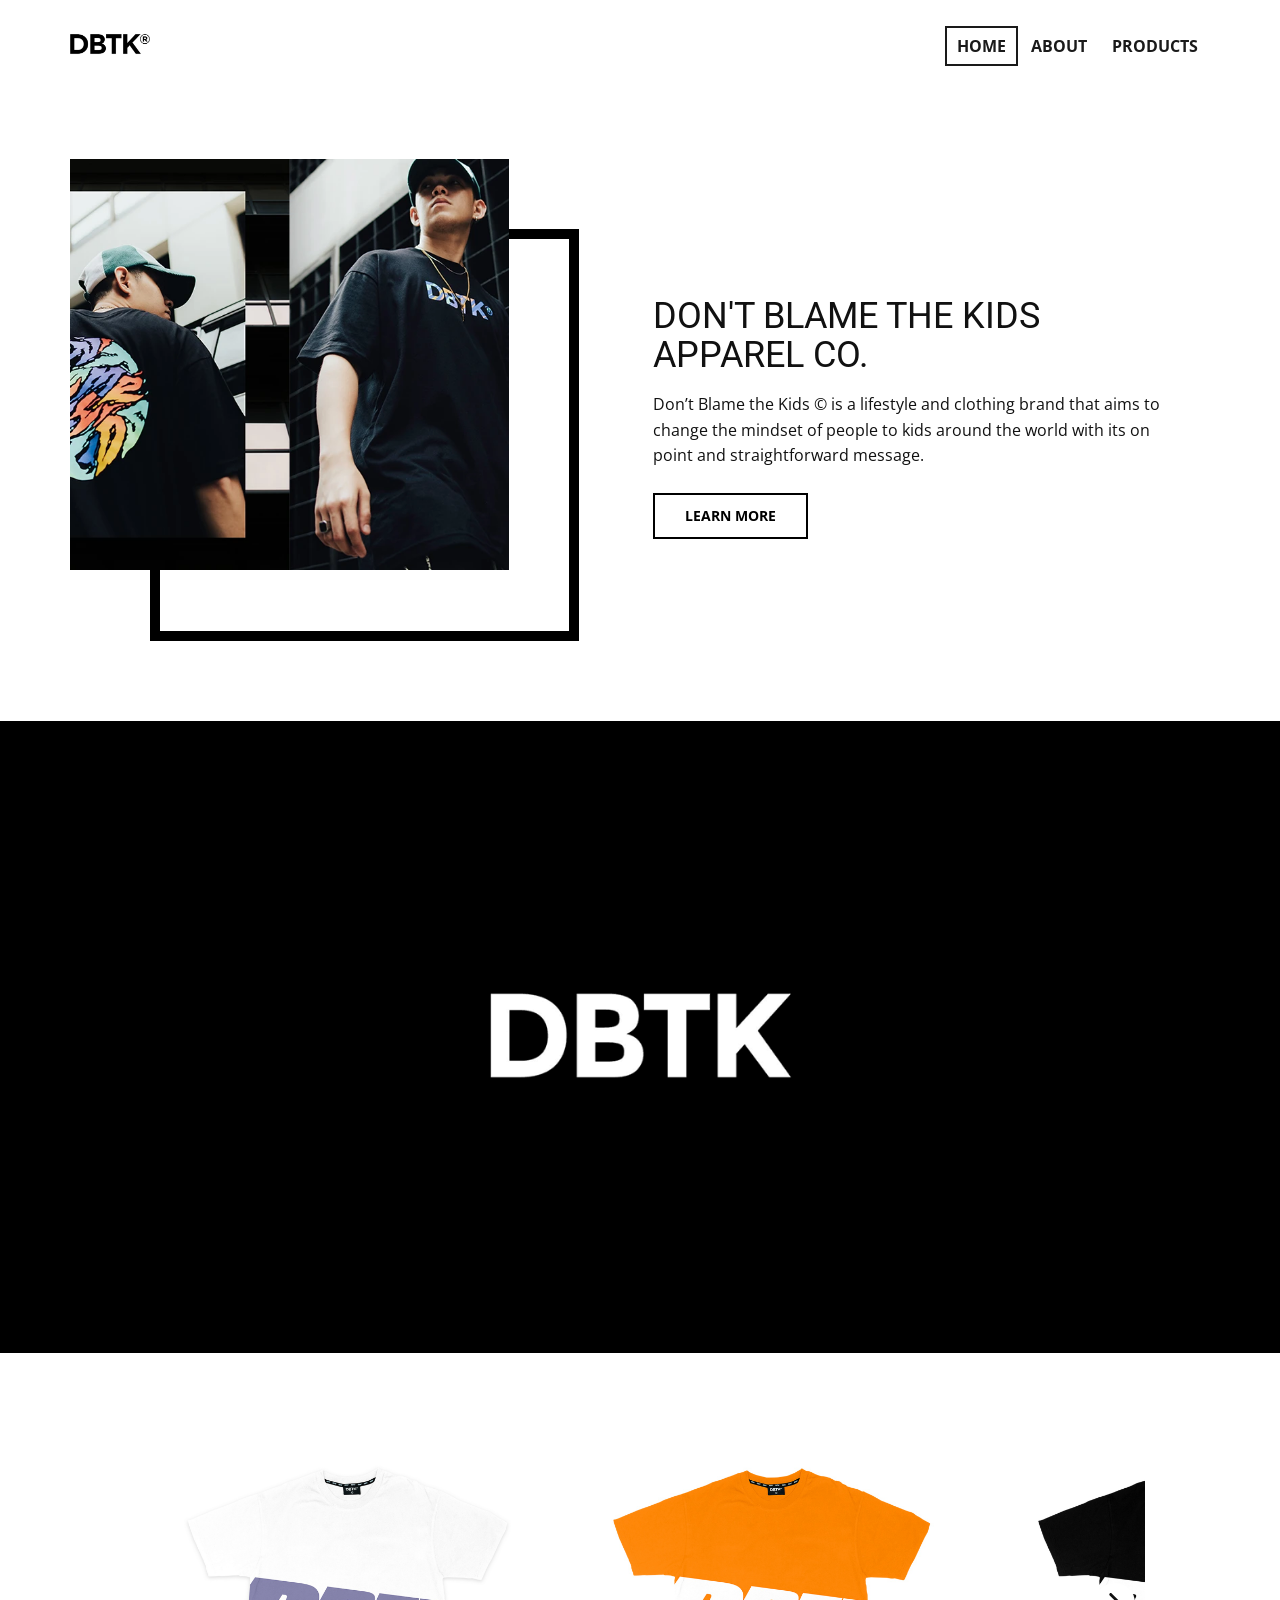
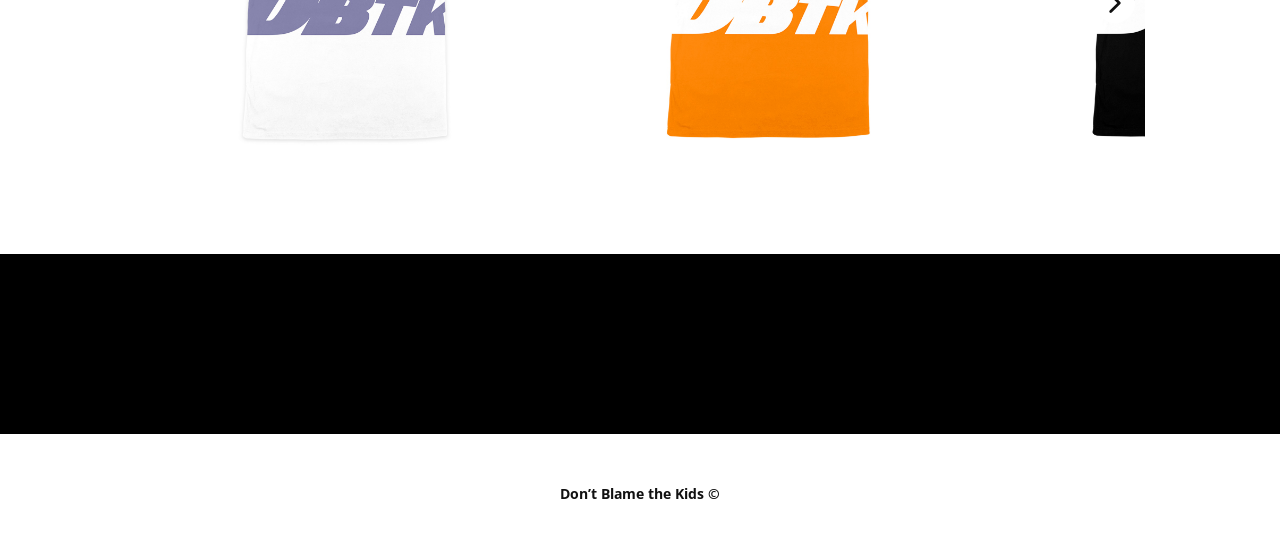
<file: index.html>
<!DOCTYPE html>
<html style="font-size: 16px;">
  <head>
    <meta name="viewport" content="width=device-width, initial-scale=1.0">
    <meta charset="utf-8">
    <meta name="keywords" content="DON'T BLAME THE KIDS APPAREL CO.">
    <meta name="description" content="">
    <meta name="page_type" content="np-template-header-footer-from-plugin">
    <title>Home</title>
    <link rel="stylesheet" href="main.css" media="screen">
<link rel="stylesheet" href="Home.css" media="screen">
    <script class="u-script" type="text/javascript" src="jquery.js" defer=""></script>
    <script class="u-script" type="text/javascript" src="main.js" defer=""></script>
    <meta name="generator" content="Nicepage 3.11.0, nicepage.com">
    <link id="u-theme-google-font" rel="stylesheet" href="https://fonts.googleapis.com/css?family=Roboto:100,100i,300,300i,400,400i,500,500i,700,700i,900,900i|Open+Sans:300,300i,400,400i,600,600i,700,700i,800,800i">
    
    
    
    
    
    <script type="application/ld+json">{
		"@context": "http://schema.org",
		"@type": "Organization",
		"name": "",
		"url": "index.html",
		"logo": "images/dbtk-logo-black.JPEG"
}</script>
    <meta property="og:title" content="Home">
    <meta property="og:type" content="website">
    <meta name="theme-color" content="#478ac9">
    <link rel="canonical" href="index.html">
    <meta property="og:url" content="index.html">
  </head>
  <body data-home-page="Home.html" data-home-page-title="Home" class="u-body"><header class="u-clearfix u-header u-header" id="sec-d833"><div class="u-clearfix u-sheet u-valign-middle u-sheet-1">
        <a href="https://nicepage.com" class="u-image u-logo u-image-1" data-image-width="1200" data-image-height="628">
          <img src="images/dbtk-logo-black.JPEG" class="u-logo-image u-logo-image-1" data-image-width="80.25">
        </a>
        <nav class="u-align-right u-menu u-menu-dropdown u-offcanvas u-menu-1">
          <div class="menu-collapse" style="font-size: 1rem; letter-spacing: 0px; font-weight: 700; text-transform: uppercase;">
            <a class="u-button-style u-custom-active-border-color u-custom-border u-custom-border-color u-custom-borders u-custom-hover-border-color u-custom-left-right-menu-spacing u-custom-padding-bottom u-custom-text-active-color u-custom-text-color u-custom-text-hover-color u-custom-top-bottom-menu-spacing u-nav-link u-text-active-palette-1-base u-text-hover-palette-2-base" href="#">
              <svg><use xmlns:xlink="http://www.w3.org/1999/xlink" xlink:href="#menu-hamburger"></use></svg>
              <svg version="1.1" xmlns="http://www.w3.org/2000/svg" xmlns:xlink="http://www.w3.org/1999/xlink"><defs><symbol id="menu-hamburger" viewBox="0 0 16 16" style="width: 16px; height: 16px;"><rect y="1" width="16" height="2"></rect><rect y="7" width="16" height="2"></rect><rect y="13" width="16" height="2"></rect>
</symbol>
</defs></svg>
            </a>
          </div>
          <div class="u-custom-menu u-nav-container">
            <ul class="u-nav u-spacing-1 u-unstyled u-nav-1"><li class="u-nav-item"><a class="u-border-2 u-border-active-grey-90 u-border-hover-grey-50 u-button-style u-nav-link u-text-active-grey-90 u-text-grey-90 u-text-hover-grey-90" href="Home.html" style="padding: 10px;">Home</a>
</li><li class="u-nav-item"><a class="u-border-2 u-border-active-grey-90 u-border-hover-grey-50 u-button-style u-nav-link u-text-active-grey-90 u-text-grey-90 u-text-hover-grey-90" href="About.html" style="padding: 10px;">About</a>
</li><li class="u-nav-item"><a class="u-border-2 u-border-active-grey-90 u-border-hover-grey-50 u-button-style u-nav-link u-text-active-grey-90 u-text-grey-90 u-text-hover-grey-90" href="Products.html" style="padding: 10px;">Products</a>
</li></ul>
          </div>
          <div class="u-custom-menu u-nav-container-collapse">
            <div class="u-black u-container-style u-inner-container-layout u-opacity u-opacity-95 u-sidenav">
              <div class="u-sidenav-overflow">
                <div class="u-menu-close"></div>
                <ul class="u-align-center u-nav u-popupmenu-items u-unstyled u-nav-2"><li class="u-nav-item"><a class="u-button-style u-nav-link" href="Home.html" style="padding: 10px 20px;">Home</a>
</li><li class="u-nav-item"><a class="u-button-style u-nav-link" href="About.html" style="padding: 10px 20px;">About</a>
</li><li class="u-nav-item"><a class="u-button-style u-nav-link" href="Products.html" style="padding: 10px 20px;">Products</a>
</li></ul>
              </div>
            </div>
            <div class="u-black u-menu-overlay u-opacity u-opacity-70"></div>
          </div>
        </nav>
      </div></header>
    <section class="u-clearfix u-section-1" id="sec-c55a">
      <div class="u-clearfix u-sheet u-valign-middle u-sheet-1">
        <div class="u-clearfix u-expanded-width u-gutter-44 u-layout-wrap u-layout-wrap-1">
          <div class="u-layout">
            <div class="u-layout-row">
              <div class="u-container-style u-layout-cell u-left-cell u-size-28 u-layout-cell-1">
                <div class="u-container-layout">
                  <div class="u-align-left u-border-10 u-border-black u-shape u-shape-1"></div>
                  <img class="u-align-left u-image u-image-1" data-image-width="1080" data-image-height="608" src="images/2312312_a514fb5f-f42a-41c3-a6c1-06288eecfa1a.jpeg">
                </div>
              </div>
              <div class="u-align-left u-container-style u-layout-cell u-right-cell u-size-32 u-layout-cell-2">
                <div class="u-container-layout u-container-layout-2">
                  <h2 class="u-text u-text-1">DON'T BLAME THE KIDS APPAREL CO.</h2>
                  <p class="u-text u-text-2">Don’t Blame the Kids © is a lifestyle and clothing brand that aims to change the mindset of people to kids around the world with its on point and straightforward message.</p>
                  <a href="About.html" data-page-id="26798765" class="u-border-2 u-border-black u-btn u-button-style u-hover-black u-none u-text-black u-text-hover-white u-btn-1" target="_blank">learn more</a>
                </div>
              </div>
            </div>
          </div>
        </div>
      </div>
    </section>
    <section class="u-black u-clearfix u-section-2" id="sec-2c8c">
      <div class="u-clearfix u-sheet u-valign-middle u-sheet-1">
        <img class="u-image u-image-1" src="images/mT72df7JZP5M9Wo3.JPEG" data-image-width="512" data-image-height="512">
      </div>
    </section>
    <section class="u-clearfix u-section-3" id="sec-445e">
      <div class="u-clearfix u-sheet u-valign-middle u-sheet-1">
        <div class="u-align-center u-gallery u-layout-horizontal u-lightbox u-no-transition u-show-text-on-hover u-gallery-1" id="carousel-73df">
          <div class="u-gallery-inner u-gallery-inner-1" role="listbox"><div class="u-effect-fade u-gallery-item"><div class="u-back-slide" data-image-width="2048" data-image-height="2048"><img class="u-back-image u-image-contain" src="images/2_229846c9-a67b-4e9b-8799-d20b3837915c.jpeg">
</div><div class="u-align-center u-over-slide u-shading u-over-slide-1"><h3 class="u-gallery-heading" style="width: 385px; margin-right: auto; margin-left: auto;"></h3><p class="u-gallery-text" style="width: 385px; margin-right: auto; margin-left: auto;"></p>
</div>
</div><div class="u-effect-fade u-gallery-item u-gallery-item-2" data-image-width="1600" data-image-height="1600"><div class="u-back-slide"><img class="u-back-image u-image-contain" src="images/4front.jpeg">
</div><div class="u-align-center u-over-slide u-shading u-over-slide-2"><h3 class="u-gallery-heading" style="width: 385px; margin-right: auto; margin-left: auto;"></h3><p class="u-gallery-text" style="width: 385px; margin-right: auto; margin-left: auto;"></p>
</div>
</div><div class="u-effect-fade u-gallery-item u-gallery-item-3" data-image-width="1600" data-image-height="1600"><div class="u-back-slide"><img class="u-back-image u-image-contain" src="images/3front.jpeg">
</div><div class="u-align-center u-over-slide u-shading u-over-slide-3"><h3 class="u-gallery-heading" style="width: 385px; margin-right: auto; margin-left: auto;"></h3><p class="u-gallery-text" style="width: 385px; margin-right: auto; margin-left: auto;"></p>
</div>
</div><div class="u-effect-fade u-gallery-item u-gallery-item-4"><div class="u-back-slide" data-image-width="960" data-image-height="642"><img class="u-back-image" src="images/42492238_1928060983914770_1390139424607567872_n.jpeg">
</div><div class="u-align-center u-over-slide u-shading u-over-slide-4"><h3 class="u-gallery-heading" style="width: 596px; margin-right: auto; margin-left: auto;"></h3><p class="u-gallery-text" style="width: 596px; margin-right: auto; margin-left: auto;"></p>
</div>
</div></div>
          <a class="u-absolute-vcenter u-gallery-nav u-gallery-nav-prev u-hover-black u-icon-circle u-opacity u-opacity-70 u-spacing-10 u-text-hover-white u-white u-gallery-nav-1" href="#" role="button">
            <span aria-hidden="true">
              <svg viewBox="0 0 451.847 451.847"><path d="M97.141,225.92c0-8.095,3.091-16.192,9.259-22.366L300.689,9.27c12.359-12.359,32.397-12.359,44.751,0
c12.354,12.354,12.354,32.388,0,44.748L173.525,225.92l171.903,171.909c12.354,12.354,12.354,32.391,0,44.744
c-12.354,12.365-32.386,12.365-44.745,0l-194.29-194.281C100.226,242.115,97.141,234.018,97.141,225.92z"></path></svg>
            </span>
            <span class="sr-only">
              <svg viewBox="0 0 451.847 451.847"><path d="M97.141,225.92c0-8.095,3.091-16.192,9.259-22.366L300.689,9.27c12.359-12.359,32.397-12.359,44.751,0
c12.354,12.354,12.354,32.388,0,44.748L173.525,225.92l171.903,171.909c12.354,12.354,12.354,32.391,0,44.744
c-12.354,12.365-32.386,12.365-44.745,0l-194.29-194.281C100.226,242.115,97.141,234.018,97.141,225.92z"></path></svg>
            </span>
          </a>
          <a class="u-absolute-vcenter u-gallery-nav u-gallery-nav-next u-hover-black u-icon-circle u-opacity u-opacity-70 u-spacing-10 u-text-hover-white u-white u-gallery-nav-2" href="#" role="button">
            <span aria-hidden="true">
              <svg viewBox="0 0 451.846 451.847"><path d="M345.441,248.292L151.154,442.573c-12.359,12.365-32.397,12.365-44.75,0c-12.354-12.354-12.354-32.391,0-44.744
L278.318,225.92L106.409,54.017c-12.354-12.359-12.354-32.394,0-44.748c12.354-12.359,32.391-12.359,44.75,0l194.287,194.284
c6.177,6.18,9.262,14.271,9.262,22.366C354.708,234.018,351.617,242.115,345.441,248.292z"></path></svg>
            </span>
            <span class="sr-only">
              <svg viewBox="0 0 451.846 451.847"><path d="M345.441,248.292L151.154,442.573c-12.359,12.365-32.397,12.365-44.75,0c-12.354-12.354-12.354-32.391,0-44.744
L278.318,225.92L106.409,54.017c-12.354-12.359-12.354-32.394,0-44.748c12.354-12.359,32.391-12.359,44.75,0l194.287,194.284
c6.177,6.18,9.262,14.271,9.262,22.366C354.708,234.018,351.617,242.115,345.441,248.292z"></path></svg>
            </span>
          </a>
        </div>
      </div>
    </section>
    <section class="u-black u-clearfix u-section-4" id="sec-ac0e">
      <div class="u-clearfix u-sheet u-valign-middle u-sheet-1">
        <div class="u-align-left u-social-icons u-spacing-20 u-social-icons-1" data-animation-name="bounceIn" data-animation-duration="1000" data-animation-delay="0" data-animation-direction="Down">
          <a class="u-social-url" target="_blank" href="https://www.facebook.com/dbtkco" title="Facebook"><span class="u-icon u-icon-circle u-social-facebook u-social-icon u-icon-1">
          <svg class="u-svg-link" preserveAspectRatio="xMidYMin slice" viewBox="0 0 112 112" style=""><use xmlns:xlink="http://www.w3.org/1999/xlink" xlink:href="#svg-b746"></use></svg>
          <svg x="0px" y="0px" viewBox="0 0 112 112" id="svg-b746" class="u-svg-content"><path d="M56.1,0C25.1,0,0,25.1,0,56.1c0,31,25.1,56.1,56.1,56.1c31,0,56.1-25.1,56.1-56.1C112.2,25.1,87.1,0,56.1,0z M71.6,34.3h-8.2c-1.3,0-3.2,0.7-3.2,3.5v7.6h11.3l-1.3,12.9h-10V95H45V58.3h-7.2V45.4H45v-8.3c0-6,2.8-15.3,15.3-15.3l11.2,0V34.3z "></path></svg>
        </span>
          </a>
          <a class="u-social-url" target="_blank" href="https://www.twitter.com/dbtkco" title="Twitter"><span class="u-icon u-icon-circle u-social-icon u-social-twitter u-icon-2">
          <svg class="u-svg-link" preserveAspectRatio="xMidYMin slice" viewBox="0 0 112 112" style=""><use xmlns:xlink="http://www.w3.org/1999/xlink" xlink:href="#svg-ee89"></use></svg>
          <svg x="0px" y="0px" viewBox="0 0 112 112" id="svg-ee89" class="u-svg-content"><path d="M56.1,0C25.1,0,0,25.1,0,56.1s25.1,56.1,56.1,56.1s56.1-25.1,56.1-56.1S87.1,0,56.1,0z M83.8,47.3 c0,0.6,0,1.2,0,1.7c0,17.7-13.5,38.2-38.2,38.2c-7.6,0-14.6-2.2-20.6-6c1,0.1,2.1,0.2,3.2,0.2c6.3,0,12.1-2.1,16.7-5.7 c-5.9-0.1-10.8-4-12.5-9.3c0.8,0.2,1.7,0.2,2.5,0.2c1.2,0,2.4-0.2,3.5-0.5c-6.1-1.2-10.8-6.7-10.8-13.1c0-0.1,0-0.1,0-0.2 c1.8,1,3.9,1.6,6.1,1.7c-3.6-2.4-6-6.5-6-11.2c0-2.5,0.7-4.8,1.8-6.7c6.6,8.1,16.5,13.5,27.6,14c-0.2-1-0.3-2-0.3-3.1 c0-7.4,6-13.4,13.4-13.4c3.9,0,7.3,1.6,9.8,4.2c3.1-0.6,5.9-1.7,8.5-3.3c-1,3.1-3.1,5.8-5.9,7.4c2.7-0.3,5.3-1,7.7-2.1 C88.7,43,86.4,45.4,83.8,47.3z"></path></svg>
        </span>
          </a>
          <a class="u-social-url" target="_blank" href="https://www.instagram.com/dontblamethekids" title="Instagram"><span class="u-icon u-icon-circle u-social-icon u-social-instagram u-icon-3">
          <svg class="u-svg-link" preserveAspectRatio="xMidYMin slice" viewBox="0 0 112 112" style=""><use xmlns:xlink="http://www.w3.org/1999/xlink" xlink:href="#svg-1a1a"></use></svg>
          <svg x="0px" y="0px" viewBox="0 0 112 112" id="svg-1a1a" class="u-svg-content"><path d="M56.1,0C25.1,0,0,25.1,0,56.1c0,31,25.1,56.1,56.1,56.1c31,0,56.1-25.1,56.1-56.1C112.2,25.1,87.1,0,56.1,0z M90.6,73.4c0,9.6-7.8,17.5-17.5,17.5H38.6c-9.6,0-17.5-7.9-17.5-17.6V38.8c0-9.6,7.8-17.5,17.5-17.5h34.5c9.6,0,17.5,7.8,17.5,17.5 V73.4z"></path><path d="M73.1,28.9H38.6c-5.4,0-9.9,4.4-9.9,9.9v34.5c0,5.4,4.4,9.9,9.9,9.9h34.5c5.4,0,9.9-4.4,9.9-9.9V38.8 C83,33.4,78.6,28.9,73.1,28.9z M55.9,74C46,74,38,66,38,56.1c0-9.9,8-17.9,17.9-17.9c9.9,0,17.9,8,17.9,17.9 C73.8,66,65.8,74,55.9,74z M74.3,41.9c-2.3,0-4.2-1.9-4.2-4.2s1.9-4.2,4.2-4.2c2.3,0,4.2,1.9,4.2,4.2S76.6,41.9,74.3,41.9z"></path><path d="M55.9,45.8c-5.7,0-10.4,4.6-10.3,10.3c0,5.7,4.6,10.3,10.3,10.3s10.3-4.6,10.3-10.3 C66.2,50.4,61.6,45.8,55.9,45.8z"></path></svg>
        </span>
          </a>
        </div>
      </div>
    </section>
    
    
    <footer class="u-align-center u-clearfix u-footer u-white u-footer" id="sec-0414"><div class="u-clearfix u-sheet u-sheet-1">
        <p class="u-small-text u-text u-text-variant u-text-1">Don’t Blame the Kids ©<span style="font-weight: 700;"></span>
        </p>
      </div></footer>
 
  </body>
</html>
</file>
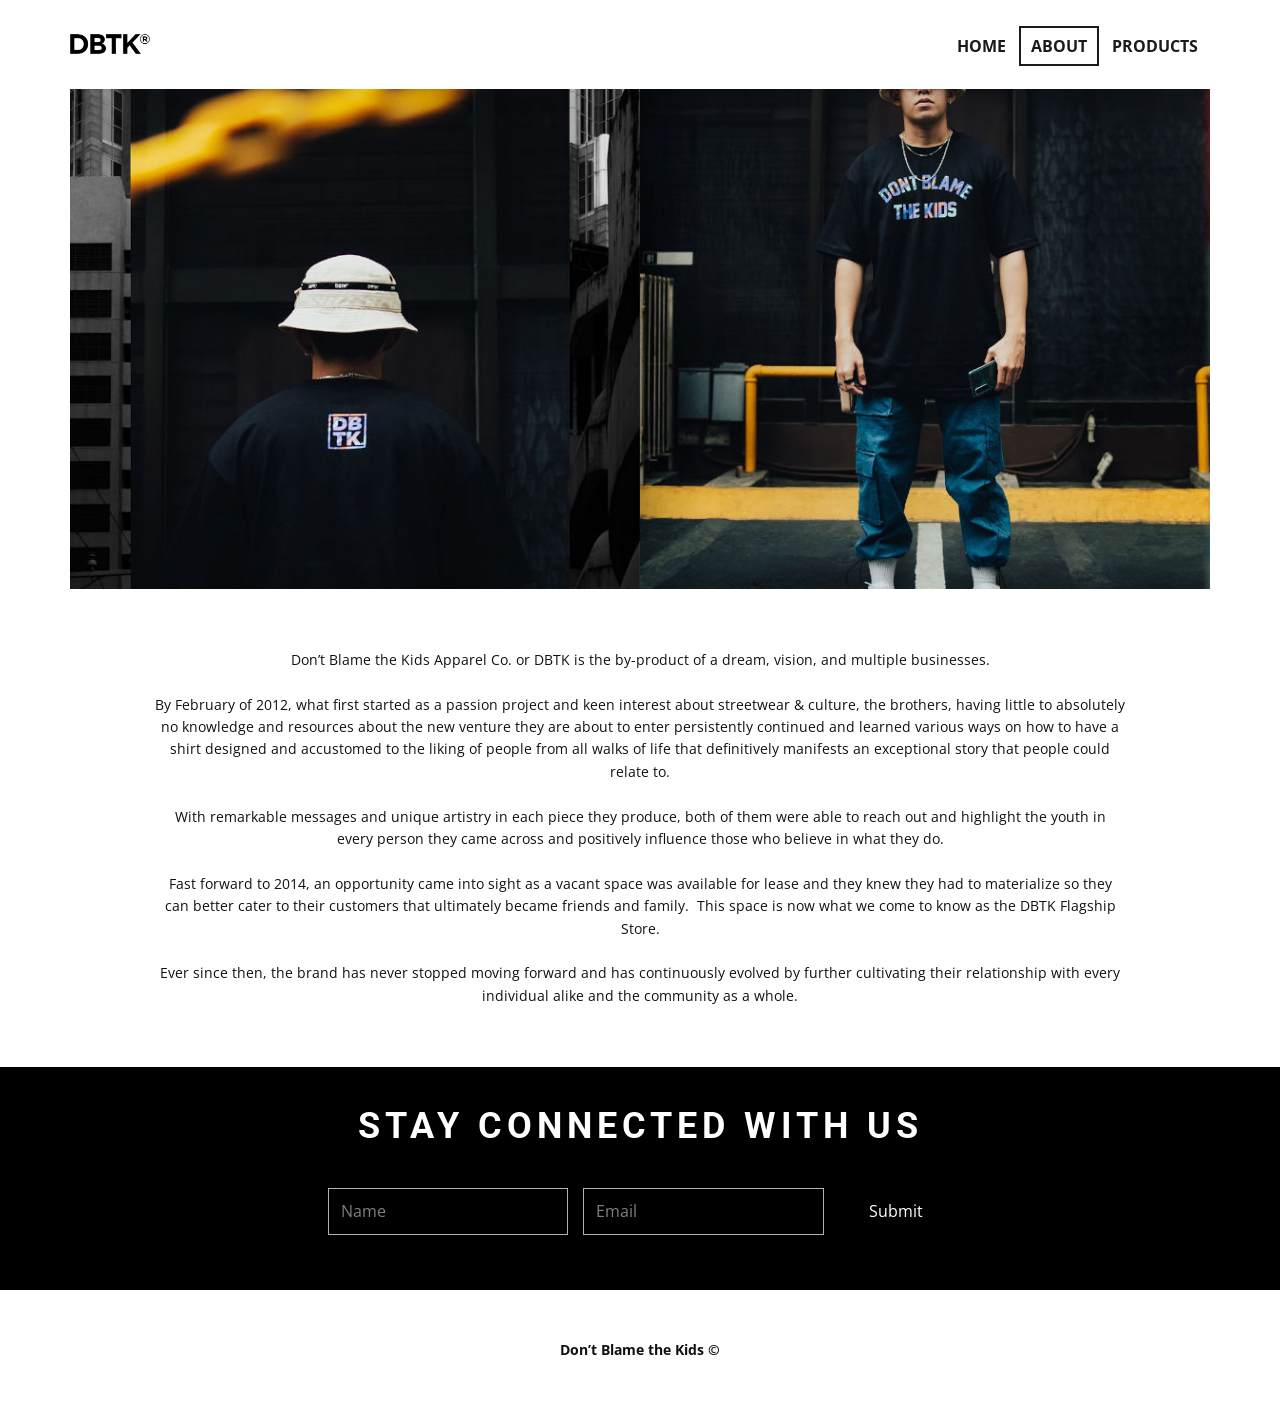
<file: About.html>
<!DOCTYPE html>
<html style="font-size: 16px;">
  <head>
    <meta name="viewport" content="width=device-width, initial-scale=1.0">
    <meta charset="utf-8">
    <meta name="keywords" content="STAY CONNECTED WITH US">
    <meta name="description" content="">
    <meta name="page_type" content="np-template-header-footer-from-plugin">
    <title>About</title>
    <link rel="stylesheet" href="main.css" media="screen">
<link rel="stylesheet" href="About.css" media="screen">
    <script class="u-script" type="text/javascript" src="jquery.js" defer=""></script>
    <script class="u-script" type="text/javascript" src="main.js" defer=""></script>
    <meta name="generator" content="Nicepage 3.11.0, nicepage.com">
    <link id="u-theme-google-font" rel="stylesheet" href="https://fonts.googleapis.com/css?family=Roboto:100,100i,300,300i,400,400i,500,500i,700,700i,900,900i|Open+Sans:300,300i,400,400i,600,600i,700,700i,800,800i">
    
    
    
    
    <script type="application/ld+json">{
		"@context": "http://schema.org",
		"@type": "Organization",
		"name": "",
		"url": "index.html",
		"logo": "images/dbtk-logo-black.JPEG"
}</script>
    <meta property="og:title" content="About">
    <meta property="og:type" content="website">
    <meta name="theme-color" content="#478ac9">
    <link rel="canonical" href="index.html">
    <meta property="og:url" content="index.html">
  </head>
  <body class="u-body"><header class="u-clearfix u-header u-header" id="sec-d833"><div class="u-clearfix u-sheet u-valign-middle u-sheet-1">
        <a href="https://nicepage.com" class="u-image u-logo u-image-1" data-image-width="1200" data-image-height="628">
          <img src="images/dbtk-logo-black.JPEG" class="u-logo-image u-logo-image-1" data-image-width="80.25">
        </a>
        <nav class="u-align-right u-menu u-menu-dropdown u-offcanvas u-menu-1">
          <div class="menu-collapse" style="font-size: 1rem; letter-spacing: 0px; font-weight: 700; text-transform: uppercase;">
            <a class="u-button-style u-custom-active-border-color u-custom-border u-custom-border-color u-custom-borders u-custom-hover-border-color u-custom-left-right-menu-spacing u-custom-padding-bottom u-custom-text-active-color u-custom-text-color u-custom-text-hover-color u-custom-top-bottom-menu-spacing u-nav-link u-text-active-palette-1-base u-text-hover-palette-2-base" href="#">
              <svg><use xmlns:xlink="http://www.w3.org/1999/xlink" xlink:href="#menu-hamburger"></use></svg>
              <svg version="1.1" xmlns="http://www.w3.org/2000/svg" xmlns:xlink="http://www.w3.org/1999/xlink"><defs><symbol id="menu-hamburger" viewBox="0 0 16 16" style="width: 16px; height: 16px;"><rect y="1" width="16" height="2"></rect><rect y="7" width="16" height="2"></rect><rect y="13" width="16" height="2"></rect>
</symbol>
</defs></svg>
            </a>
          </div>
          <div class="u-custom-menu u-nav-container">
            <ul class="u-nav u-spacing-1 u-unstyled u-nav-1"><li class="u-nav-item"><a class="u-border-2 u-border-active-grey-90 u-border-hover-grey-50 u-button-style u-nav-link u-text-active-grey-90 u-text-grey-90 u-text-hover-grey-90" href="Home.html" style="padding: 10px;">Home</a>
</li><li class="u-nav-item"><a class="u-border-2 u-border-active-grey-90 u-border-hover-grey-50 u-button-style u-nav-link u-text-active-grey-90 u-text-grey-90 u-text-hover-grey-90" href="About.html" style="padding: 10px;">About</a>
</li><li class="u-nav-item"><a class="u-border-2 u-border-active-grey-90 u-border-hover-grey-50 u-button-style u-nav-link u-text-active-grey-90 u-text-grey-90 u-text-hover-grey-90" href="Products.html" style="padding: 10px;">Products</a>
</li></ul>
          </div>
          <div class="u-custom-menu u-nav-container-collapse">
            <div class="u-black u-container-style u-inner-container-layout u-opacity u-opacity-95 u-sidenav">
              <div class="u-sidenav-overflow">
                <div class="u-menu-close"></div>
                <ul class="u-align-center u-nav u-popupmenu-items u-unstyled u-nav-2"><li class="u-nav-item"><a class="u-button-style u-nav-link" href="Home.html" style="padding: 10px 20px;">Home</a>
</li><li class="u-nav-item"><a class="u-button-style u-nav-link" href="About.html" style="padding: 10px 20px;">About</a>
</li><li class="u-nav-item"><a class="u-button-style u-nav-link" href="Products.html" style="padding: 10px 20px;">Products</a>
</li></ul>
              </div>
            </div>
            <div class="u-black u-menu-overlay u-opacity u-opacity-70"></div>
          </div>
        </nav>
      </div></header>
    <section class="u-clearfix u-section-1" id="sec-903e">
      <div class="u-clearfix u-image u-sheet u-image-1" data-image-width="1200" data-image-height="675"></div>
    </section>
    <section class="u-align-center u-clearfix u-section-2" id="sec-4d2b">
      <div class="u-clearfix u-sheet u-valign-middle u-sheet-1">
        <p class="u-align-center u-small-text u-text u-text-variant u-text-1">Don’t Blame the Kids Apparel Co. or DBTK is the by-product of a dream, vision, and multiple businesses.<br>
          <br>By February of 2012, what first started as a passion project and keen interest about streetwear &amp; culture, the brothers, having little to absolutely no knowledge and resources about the new venture they are about to enter persistently continued and learned various ways on how to have a shirt designed and accustomed to the liking of people from all walks of life that definitively manifests an exceptional story that people could relate to.<br>
          <br>With remarkable messages and unique artistry in each piece they produce, both of them were able to reach out and highlight the youth in every person they came across and positively influence those who believe in what they do.<br>
          <br>Fast forward to 2014, an opportunity came into sight as a vacant space was available for lease and they knew they had to materialize so they can better cater to their customers that ultimately became friends and family.&nbsp; This space is now what we come to know as the DBTK Flagship Store.<br>
          <br>Ever since then, the brand has never stopped moving forward and has continuously evolved by further cultivating their relationship with every individual alike and the community as a whole.<br>
        </p>
      </div>
    </section>
    <section class="u-align-center u-black u-clearfix u-section-3" id="sec-8381">
      <div class="u-clearfix u-sheet u-valign-middle u-sheet-1">
        <h2 class="u-text u-text-1">STAY CONNECTED WITH US</h2>
        <div class="u-form u-form-1">
          <form action="#" method="POST" class="u-clearfix u-form-horizontal u-form-spacing-15 u-inner-form" style="padding: 15px;" source="custom">
            <div class="u-form-group u-form-name">
              <label for="name-ef64" class="u-form-control-hidden u-label u-text-white">Name</label>
              <input type="text" placeholder="Name" id="name-ef64" name="name" class="u-border-1 u-border-grey-30 u-input u-input-rectangle" required="">
            </div>
            <div class="u-form-email u-form-group">
              <label for="email-ef64" class="u-form-control-hidden u-label u-text-white">Email</label>
              <input type="email" placeholder="Email" id="email-ef64" name="email" class="u-border-1 u-border-grey-30 u-input u-input-rectangle" required="">
            </div>
            <div class="u-form-group u-form-submit">
              <a href="#" class="u-black u-btn u-btn-submit u-button-style u-hover-white u-btn-1">Submit</a>
              <input type="submit" value="submit" class="u-form-control-hidden">
            </div>
            <div class="u-form-send-message u-form-send-success">#FormSendSuccess</div>
            <div class="u-form-send-error u-form-send-message">#FormSendError</div>
            <input type="hidden" value="" name="recaptchaResponse">
          </form>
        </div>
      </div>
    </section>
    
    
    <footer class="u-align-center u-clearfix u-footer u-white u-footer" id="sec-0414"><div class="u-clearfix u-sheet u-sheet-1">
        <p class="u-small-text u-text u-text-variant u-text-1">Don’t Blame the Kids ©<span style="font-weight: 700;"></span>
        </p>
      </div></footer>
 
  </body>
</html>
</file>
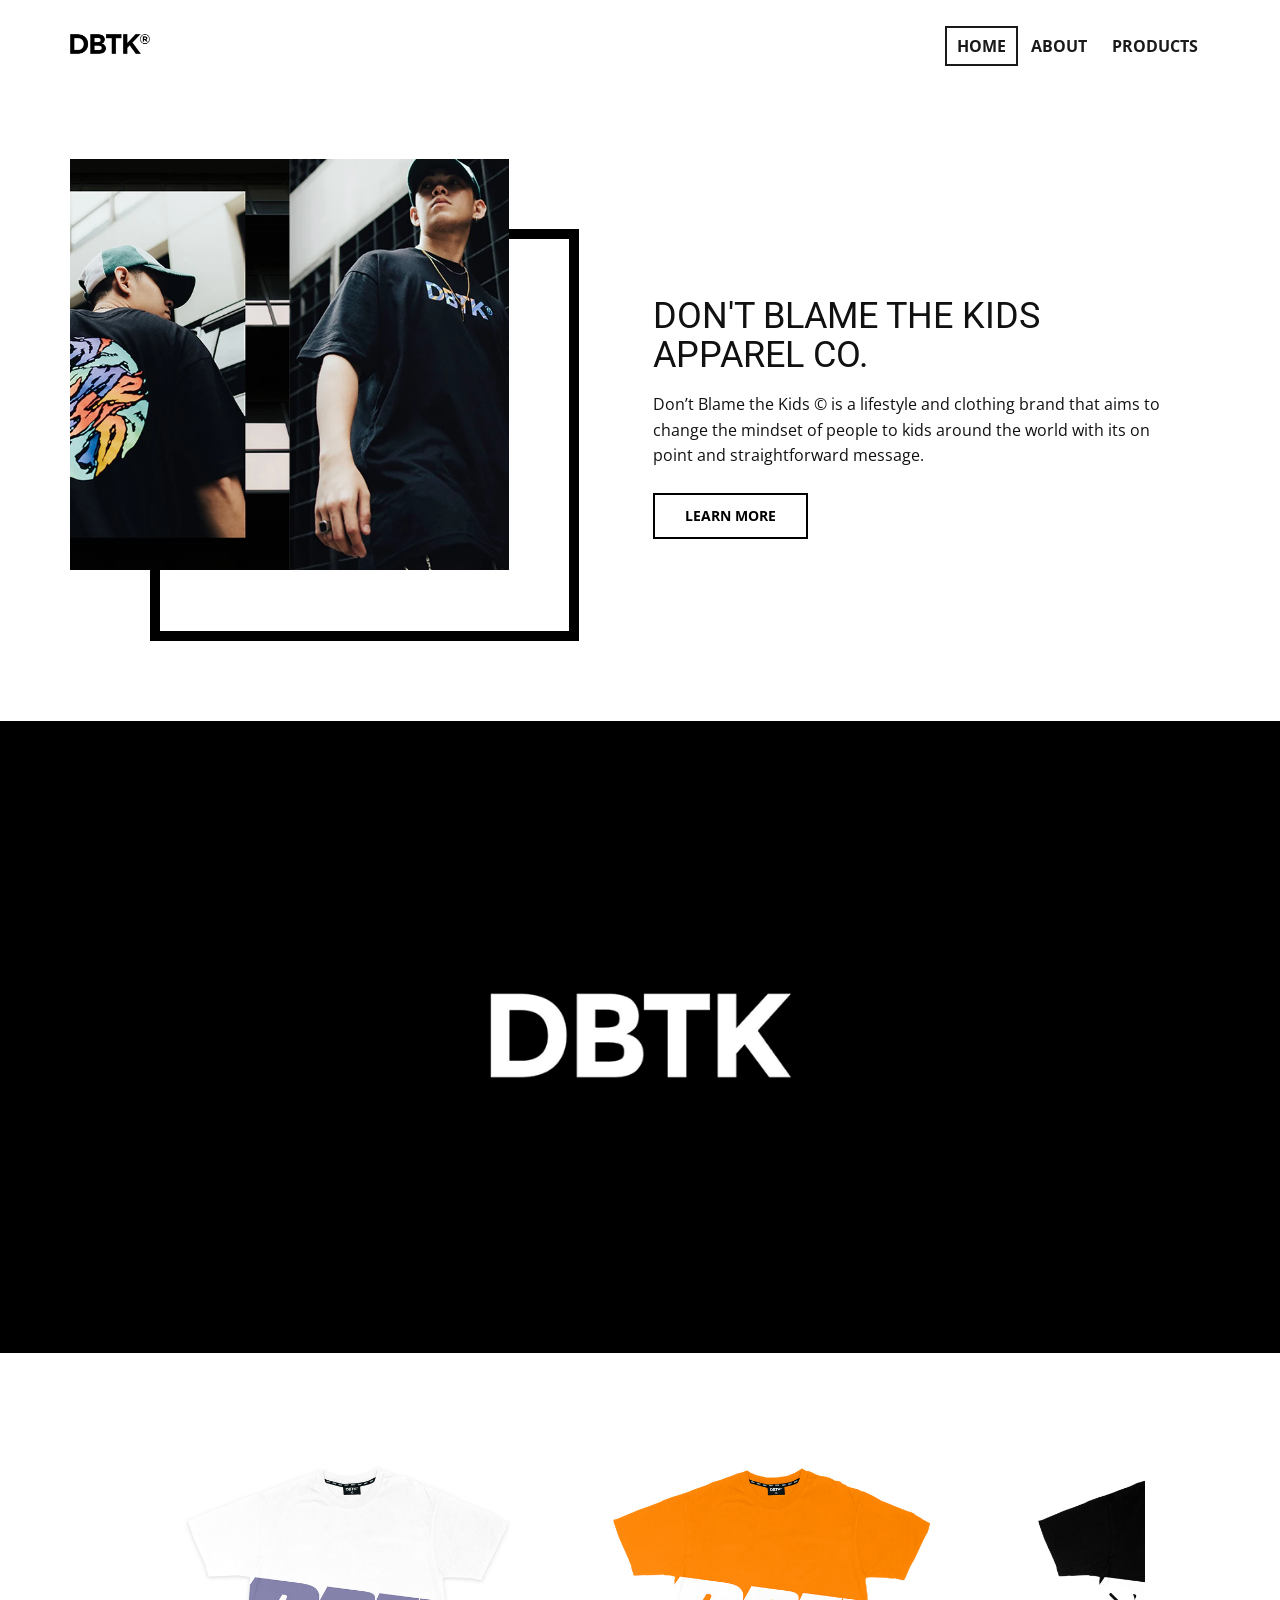
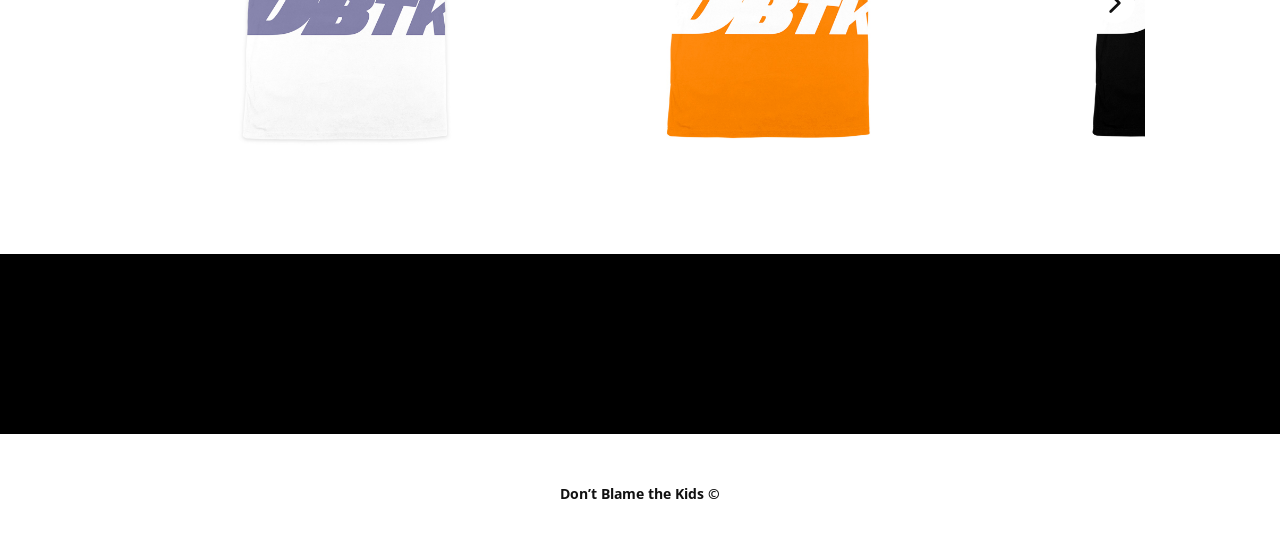
<file: Home.html>
<!DOCTYPE html>
<html style="font-size: 16px;">
  <head>
    <meta name="viewport" content="width=device-width, initial-scale=1.0">
    <meta charset="utf-8">
    <meta name="keywords" content="DON'T BLAME THE KIDS APPAREL CO.">
    <meta name="description" content="">
    <meta name="page_type" content="np-template-header-footer-from-plugin">
    <title>Home</title>
    <link rel="stylesheet" href="main.css" media="screen">
<link rel="stylesheet" href="Home.css" media="screen">
    <script class="u-script" type="text/javascript" src="jquery.js" defer=""></script>
    <script class="u-script" type="text/javascript" src="main.js" defer=""></script>
    <meta name="generator" content="Nicepage 3.11.0, nicepage.com">
    <link id="u-theme-google-font" rel="stylesheet" href="https://fonts.googleapis.com/css?family=Roboto:100,100i,300,300i,400,400i,500,500i,700,700i,900,900i|Open+Sans:300,300i,400,400i,600,600i,700,700i,800,800i">
    
    
    
    
    
    <script type="application/ld+json">{
		"@context": "http://schema.org",
		"@type": "Organization",
		"name": "",
		"url": "index.html",
		"logo": "images/dbtk-logo-black.JPEG"
}</script>
    <meta property="og:title" content="Home">
    <meta property="og:type" content="website">
    <meta name="theme-color" content="#478ac9">
    <link rel="canonical" href="index.html">
    <meta property="og:url" content="index.html">
  </head>
  <body class="u-body"><header class="u-clearfix u-header u-header" id="sec-d833"><div class="u-clearfix u-sheet u-valign-middle u-sheet-1">
        <a href="https://nicepage.com" class="u-image u-logo u-image-1" data-image-width="1200" data-image-height="628">
          <img src="images/dbtk-logo-black.JPEG" class="u-logo-image u-logo-image-1" data-image-width="80.25">
        </a>
        <nav class="u-align-right u-menu u-menu-dropdown u-offcanvas u-menu-1">
          <div class="menu-collapse" style="font-size: 1rem; letter-spacing: 0px; font-weight: 700; text-transform: uppercase;">
            <a class="u-button-style u-custom-active-border-color u-custom-border u-custom-border-color u-custom-borders u-custom-hover-border-color u-custom-left-right-menu-spacing u-custom-padding-bottom u-custom-text-active-color u-custom-text-color u-custom-text-hover-color u-custom-top-bottom-menu-spacing u-nav-link u-text-active-palette-1-base u-text-hover-palette-2-base" href="#">
              <svg><use xmlns:xlink="http://www.w3.org/1999/xlink" xlink:href="#menu-hamburger"></use></svg>
              <svg version="1.1" xmlns="http://www.w3.org/2000/svg" xmlns:xlink="http://www.w3.org/1999/xlink"><defs><symbol id="menu-hamburger" viewBox="0 0 16 16" style="width: 16px; height: 16px;"><rect y="1" width="16" height="2"></rect><rect y="7" width="16" height="2"></rect><rect y="13" width="16" height="2"></rect>
</symbol>
</defs></svg>
            </a>
          </div>
          <div class="u-custom-menu u-nav-container">
            <ul class="u-nav u-spacing-1 u-unstyled u-nav-1"><li class="u-nav-item"><a class="u-border-2 u-border-active-grey-90 u-border-hover-grey-50 u-button-style u-nav-link u-text-active-grey-90 u-text-grey-90 u-text-hover-grey-90" href="Home.html" style="padding: 10px;">Home</a>
</li><li class="u-nav-item"><a class="u-border-2 u-border-active-grey-90 u-border-hover-grey-50 u-button-style u-nav-link u-text-active-grey-90 u-text-grey-90 u-text-hover-grey-90" href="About.html" style="padding: 10px;">About</a>
</li><li class="u-nav-item"><a class="u-border-2 u-border-active-grey-90 u-border-hover-grey-50 u-button-style u-nav-link u-text-active-grey-90 u-text-grey-90 u-text-hover-grey-90" href="Products.html" style="padding: 10px;">Products</a>
</li></ul>
          </div>
          <div class="u-custom-menu u-nav-container-collapse">
            <div class="u-black u-container-style u-inner-container-layout u-opacity u-opacity-95 u-sidenav">
              <div class="u-sidenav-overflow">
                <div class="u-menu-close"></div>
                <ul class="u-align-center u-nav u-popupmenu-items u-unstyled u-nav-2"><li class="u-nav-item"><a class="u-button-style u-nav-link" href="Home.html" style="padding: 10px 20px;">Home</a>
</li><li class="u-nav-item"><a class="u-button-style u-nav-link" href="About.html" style="padding: 10px 20px;">About</a>
</li><li class="u-nav-item"><a class="u-button-style u-nav-link" href="Products.html" style="padding: 10px 20px;">Products</a>
</li></ul>
              </div>
            </div>
            <div class="u-black u-menu-overlay u-opacity u-opacity-70"></div>
          </div>
        </nav>
      </div></header>
    <section class="u-clearfix u-section-1" id="sec-c55a">
      <div class="u-clearfix u-sheet u-valign-middle u-sheet-1">
        <div class="u-clearfix u-expanded-width u-gutter-44 u-layout-wrap u-layout-wrap-1">
          <div class="u-layout">
            <div class="u-layout-row">
              <div class="u-container-style u-layout-cell u-left-cell u-size-28 u-layout-cell-1">
                <div class="u-container-layout">
                  <div class="u-align-left u-border-10 u-border-black u-shape u-shape-1"></div>
                  <img class="u-align-left u-image u-image-1" data-image-width="1080" data-image-height="608" src="images/2312312_a514fb5f-f42a-41c3-a6c1-06288eecfa1a.jpeg">
                </div>
              </div>
              <div class="u-align-left u-container-style u-layout-cell u-right-cell u-size-32 u-layout-cell-2">
                <div class="u-container-layout u-container-layout-2">
                  <h2 class="u-text u-text-1">DON'T BLAME THE KIDS APPAREL CO.</h2>
                  <p class="u-text u-text-2">Don’t Blame the Kids © is a lifestyle and clothing brand that aims to change the mindset of people to kids around the world with its on point and straightforward message.</p>
                  <a href="About.html" data-page-id="26798765" class="u-border-2 u-border-black u-btn u-button-style u-hover-black u-none u-text-black u-text-hover-white u-btn-1" target="_blank">learn more</a>
                </div>
              </div>
            </div>
          </div>
        </div>
      </div>
    </section>
    <section class="u-black u-clearfix u-section-2" id="sec-2c8c">
      <div class="u-clearfix u-sheet u-valign-middle u-sheet-1">
        <img class="u-image u-image-1" src="images/mT72df7JZP5M9Wo3.JPEG" data-image-width="512" data-image-height="512">
      </div>
    </section>
    <section class="u-clearfix u-section-3" id="sec-445e">
      <div class="u-clearfix u-sheet u-valign-middle u-sheet-1">
        <div class="u-align-center u-gallery u-layout-horizontal u-lightbox u-no-transition u-show-text-on-hover u-gallery-1" id="carousel-73df">
          <div class="u-gallery-inner u-gallery-inner-1" role="listbox"><div class="u-effect-fade u-gallery-item"><div class="u-back-slide" data-image-width="2048" data-image-height="2048"><img class="u-back-image u-image-contain" src="images/2_229846c9-a67b-4e9b-8799-d20b3837915c.jpeg">
</div><div class="u-align-center u-over-slide u-shading u-over-slide-1"><h3 class="u-gallery-heading" style="width: 385px; margin-right: auto; margin-left: auto;"></h3><p class="u-gallery-text" style="width: 385px; margin-right: auto; margin-left: auto;"></p>
</div>
</div><div class="u-effect-fade u-gallery-item u-gallery-item-2" data-image-width="1600" data-image-height="1600"><div class="u-back-slide"><img class="u-back-image u-image-contain" src="images/4front.jpeg">
</div><div class="u-align-center u-over-slide u-shading u-over-slide-2"><h3 class="u-gallery-heading" style="width: 385px; margin-right: auto; margin-left: auto;"></h3><p class="u-gallery-text" style="width: 385px; margin-right: auto; margin-left: auto;"></p>
</div>
</div><div class="u-effect-fade u-gallery-item u-gallery-item-3" data-image-width="1600" data-image-height="1600"><div class="u-back-slide"><img class="u-back-image u-image-contain" src="images/3front.jpeg">
</div><div class="u-align-center u-over-slide u-shading u-over-slide-3"><h3 class="u-gallery-heading" style="width: 385px; margin-right: auto; margin-left: auto;"></h3><p class="u-gallery-text" style="width: 385px; margin-right: auto; margin-left: auto;"></p>
</div>
</div><div class="u-effect-fade u-gallery-item u-gallery-item-4"><div class="u-back-slide" data-image-width="960" data-image-height="642"><img class="u-back-image" src="images/42492238_1928060983914770_1390139424607567872_n.jpeg">
</div><div class="u-align-center u-over-slide u-shading u-over-slide-4"><h3 class="u-gallery-heading" style="width: 596px; margin-right: auto; margin-left: auto;"></h3><p class="u-gallery-text" style="width: 596px; margin-right: auto; margin-left: auto;"></p>
</div>
</div></div>
          <a class="u-absolute-vcenter u-gallery-nav u-gallery-nav-prev u-hover-black u-icon-circle u-opacity u-opacity-70 u-spacing-10 u-text-hover-white u-white u-gallery-nav-1" href="#" role="button">
            <span aria-hidden="true">
              <svg viewBox="0 0 451.847 451.847"><path d="M97.141,225.92c0-8.095,3.091-16.192,9.259-22.366L300.689,9.27c12.359-12.359,32.397-12.359,44.751,0
c12.354,12.354,12.354,32.388,0,44.748L173.525,225.92l171.903,171.909c12.354,12.354,12.354,32.391,0,44.744
c-12.354,12.365-32.386,12.365-44.745,0l-194.29-194.281C100.226,242.115,97.141,234.018,97.141,225.92z"></path></svg>
            </span>
            <span class="sr-only">
              <svg viewBox="0 0 451.847 451.847"><path d="M97.141,225.92c0-8.095,3.091-16.192,9.259-22.366L300.689,9.27c12.359-12.359,32.397-12.359,44.751,0
c12.354,12.354,12.354,32.388,0,44.748L173.525,225.92l171.903,171.909c12.354,12.354,12.354,32.391,0,44.744
c-12.354,12.365-32.386,12.365-44.745,0l-194.29-194.281C100.226,242.115,97.141,234.018,97.141,225.92z"></path></svg>
            </span>
          </a>
          <a class="u-absolute-vcenter u-gallery-nav u-gallery-nav-next u-hover-black u-icon-circle u-opacity u-opacity-70 u-spacing-10 u-text-hover-white u-white u-gallery-nav-2" href="#" role="button">
            <span aria-hidden="true">
              <svg viewBox="0 0 451.846 451.847"><path d="M345.441,248.292L151.154,442.573c-12.359,12.365-32.397,12.365-44.75,0c-12.354-12.354-12.354-32.391,0-44.744
L278.318,225.92L106.409,54.017c-12.354-12.359-12.354-32.394,0-44.748c12.354-12.359,32.391-12.359,44.75,0l194.287,194.284
c6.177,6.18,9.262,14.271,9.262,22.366C354.708,234.018,351.617,242.115,345.441,248.292z"></path></svg>
            </span>
            <span class="sr-only">
              <svg viewBox="0 0 451.846 451.847"><path d="M345.441,248.292L151.154,442.573c-12.359,12.365-32.397,12.365-44.75,0c-12.354-12.354-12.354-32.391,0-44.744
L278.318,225.92L106.409,54.017c-12.354-12.359-12.354-32.394,0-44.748c12.354-12.359,32.391-12.359,44.75,0l194.287,194.284
c6.177,6.18,9.262,14.271,9.262,22.366C354.708,234.018,351.617,242.115,345.441,248.292z"></path></svg>
            </span>
          </a>
        </div>
      </div>
    </section>
    <section class="u-black u-clearfix u-section-4" id="sec-ac0e">
      <div class="u-clearfix u-sheet u-valign-middle u-sheet-1">
        <div class="u-align-left u-social-icons u-spacing-20 u-social-icons-1" data-animation-name="bounceIn" data-animation-duration="1000" data-animation-delay="0" data-animation-direction="Down">
          <a class="u-social-url" target="_blank" href="https://www.facebook.com/dbtkco" title="Facebook"><span class="u-icon u-icon-circle u-social-facebook u-social-icon u-icon-1">
          <svg class="u-svg-link" preserveAspectRatio="xMidYMin slice" viewBox="0 0 112 112" style=""><use xmlns:xlink="http://www.w3.org/1999/xlink" xlink:href="#svg-b746"></use></svg>
          <svg x="0px" y="0px" viewBox="0 0 112 112" id="svg-b746" class="u-svg-content"><path d="M56.1,0C25.1,0,0,25.1,0,56.1c0,31,25.1,56.1,56.1,56.1c31,0,56.1-25.1,56.1-56.1C112.2,25.1,87.1,0,56.1,0z M71.6,34.3h-8.2c-1.3,0-3.2,0.7-3.2,3.5v7.6h11.3l-1.3,12.9h-10V95H45V58.3h-7.2V45.4H45v-8.3c0-6,2.8-15.3,15.3-15.3l11.2,0V34.3z "></path></svg>
        </span>
          </a>
          <a class="u-social-url" target="_blank" href="https://www.twitter.com/dbtkco" title="Twitter"><span class="u-icon u-icon-circle u-social-icon u-social-twitter u-icon-2">
          <svg class="u-svg-link" preserveAspectRatio="xMidYMin slice" viewBox="0 0 112 112" style=""><use xmlns:xlink="http://www.w3.org/1999/xlink" xlink:href="#svg-ee89"></use></svg>
          <svg x="0px" y="0px" viewBox="0 0 112 112" id="svg-ee89" class="u-svg-content"><path d="M56.1,0C25.1,0,0,25.1,0,56.1s25.1,56.1,56.1,56.1s56.1-25.1,56.1-56.1S87.1,0,56.1,0z M83.8,47.3 c0,0.6,0,1.2,0,1.7c0,17.7-13.5,38.2-38.2,38.2c-7.6,0-14.6-2.2-20.6-6c1,0.1,2.1,0.2,3.2,0.2c6.3,0,12.1-2.1,16.7-5.7 c-5.9-0.1-10.8-4-12.5-9.3c0.8,0.2,1.7,0.2,2.5,0.2c1.2,0,2.4-0.2,3.5-0.5c-6.1-1.2-10.8-6.7-10.8-13.1c0-0.1,0-0.1,0-0.2 c1.8,1,3.9,1.6,6.1,1.7c-3.6-2.4-6-6.5-6-11.2c0-2.5,0.7-4.8,1.8-6.7c6.6,8.1,16.5,13.5,27.6,14c-0.2-1-0.3-2-0.3-3.1 c0-7.4,6-13.4,13.4-13.4c3.9,0,7.3,1.6,9.8,4.2c3.1-0.6,5.9-1.7,8.5-3.3c-1,3.1-3.1,5.8-5.9,7.4c2.7-0.3,5.3-1,7.7-2.1 C88.7,43,86.4,45.4,83.8,47.3z"></path></svg>
        </span>
          </a>
          <a class="u-social-url" target="_blank" href="https://www.instagram.com/dontblamethekids" title="Instagram"><span class="u-icon u-icon-circle u-social-icon u-social-instagram u-icon-3">
          <svg class="u-svg-link" preserveAspectRatio="xMidYMin slice" viewBox="0 0 112 112" style=""><use xmlns:xlink="http://www.w3.org/1999/xlink" xlink:href="#svg-1a1a"></use></svg>
          <svg x="0px" y="0px" viewBox="0 0 112 112" id="svg-1a1a" class="u-svg-content"><path d="M56.1,0C25.1,0,0,25.1,0,56.1c0,31,25.1,56.1,56.1,56.1c31,0,56.1-25.1,56.1-56.1C112.2,25.1,87.1,0,56.1,0z M90.6,73.4c0,9.6-7.8,17.5-17.5,17.5H38.6c-9.6,0-17.5-7.9-17.5-17.6V38.8c0-9.6,7.8-17.5,17.5-17.5h34.5c9.6,0,17.5,7.8,17.5,17.5 V73.4z"></path><path d="M73.1,28.9H38.6c-5.4,0-9.9,4.4-9.9,9.9v34.5c0,5.4,4.4,9.9,9.9,9.9h34.5c5.4,0,9.9-4.4,9.9-9.9V38.8 C83,33.4,78.6,28.9,73.1,28.9z M55.9,74C46,74,38,66,38,56.1c0-9.9,8-17.9,17.9-17.9c9.9,0,17.9,8,17.9,17.9 C73.8,66,65.8,74,55.9,74z M74.3,41.9c-2.3,0-4.2-1.9-4.2-4.2s1.9-4.2,4.2-4.2c2.3,0,4.2,1.9,4.2,4.2S76.6,41.9,74.3,41.9z"></path><path d="M55.9,45.8c-5.7,0-10.4,4.6-10.3,10.3c0,5.7,4.6,10.3,10.3,10.3s10.3-4.6,10.3-10.3 C66.2,50.4,61.6,45.8,55.9,45.8z"></path></svg>
        </span>
          </a>
        </div>
      </div>
    </section>
    
    
    <footer class="u-align-center u-clearfix u-footer u-white u-footer" id="sec-0414"><div class="u-clearfix u-sheet u-sheet-1">
        <p class="u-small-text u-text u-text-variant u-text-1">Don’t Blame the Kids ©<span style="font-weight: 700;"></span>
        </p>
      </div></footer>

  </body>
</html>
</file>
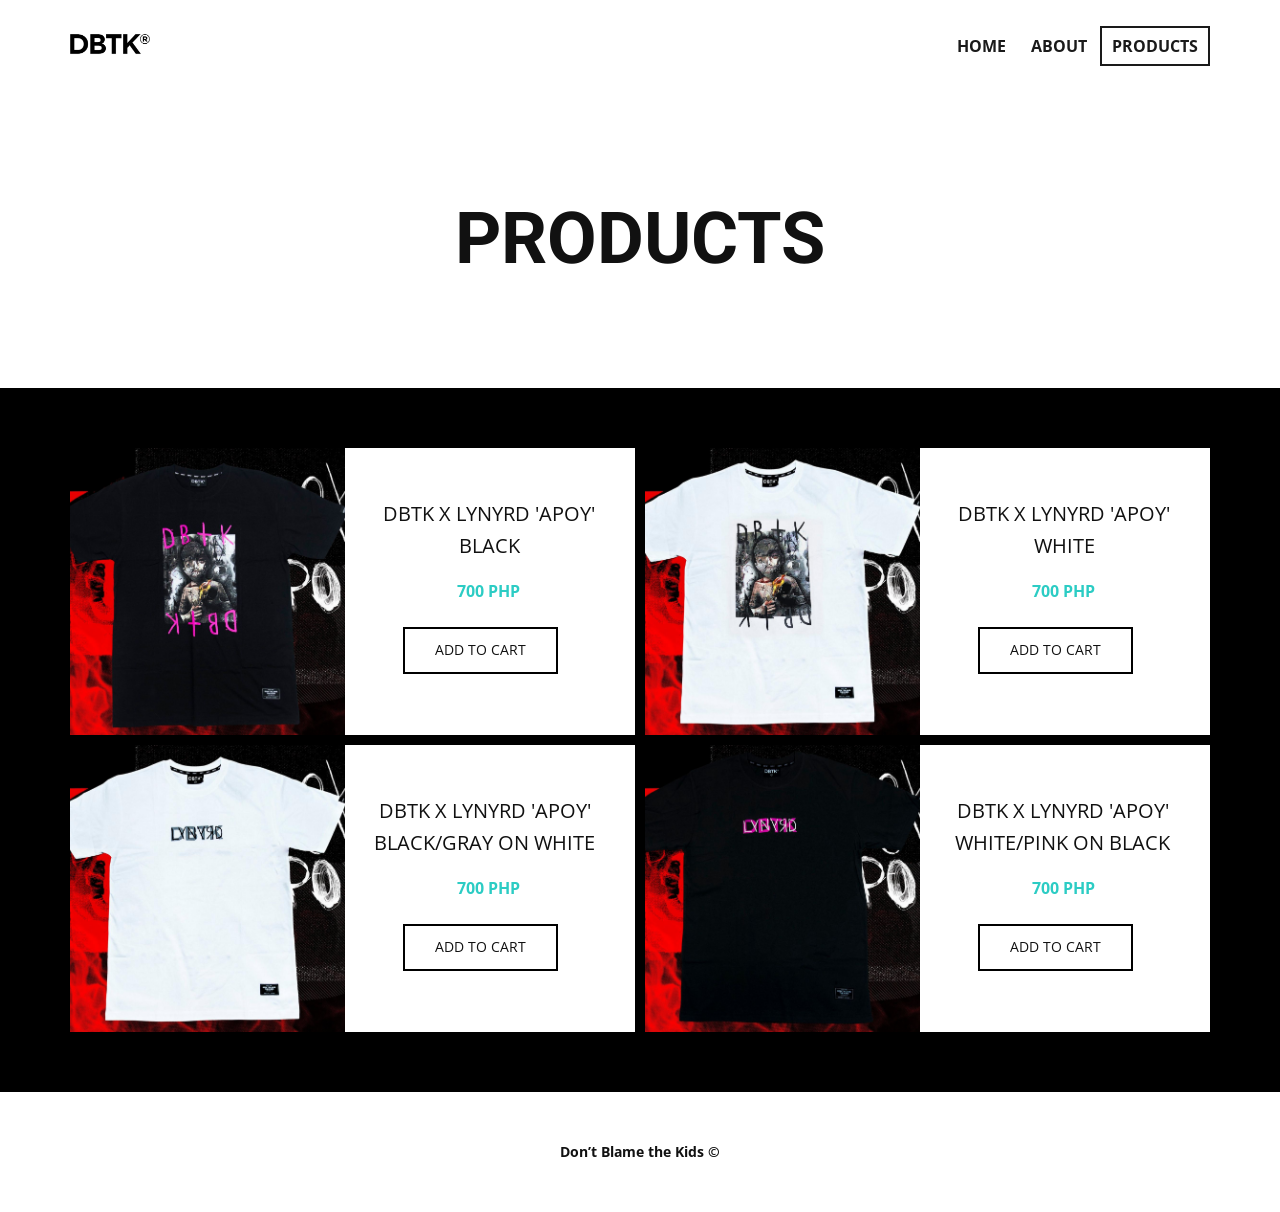
<file: Products.html>
<!DOCTYPE html>
<html style="font-size: 16px;">
  <head>
    <meta name="viewport" content="width=device-width, initial-scale=1.0">
    <meta charset="utf-8">
    <meta name="keywords" content="PRODUCTS">
    <meta name="description" content="">
    <meta name="page_type" content="np-template-header-footer-from-plugin">
    <title>Products</title>
    <link rel="stylesheet" href="main.css" media="screen">
<link rel="stylesheet" href="Products.css" media="screen">
    <script class="u-script" type="text/javascript" src="jquery.js" defer=""></script>
    <script class="u-script" type="text/javascript" src="main.js" defer=""></script>
    <meta name="generator" content="Nicepage 3.11.0, nicepage.com">
    <link id="u-theme-google-font" rel="stylesheet" href="https://fonts.googleapis.com/css?family=Roboto:100,100i,300,300i,400,400i,500,500i,700,700i,900,900i|Open+Sans:300,300i,400,400i,600,600i,700,700i,800,800i">
    
    
    
    <script type="application/ld+json">{
		"@context": "http://schema.org",
		"@type": "Organization",
		"name": "",
		"url": "index.html",
		"logo": "images/dbtk-logo-black.JPEG"
}</script>
    <meta property="og:title" content="Products">
    <meta property="og:type" content="website">
    <meta name="theme-color" content="#478ac9">
    <link rel="canonical" href="index.html">
    <meta property="og:url" content="index.html">
  </head>
  <body class="u-body"><header class="u-clearfix u-header u-header" id="sec-d833"><div class="u-clearfix u-sheet u-valign-middle u-sheet-1">
        <a href="https://nicepage.com" class="u-image u-logo u-image-1" data-image-width="1200" data-image-height="628">
          <img src="images/dbtk-logo-black.JPEG" class="u-logo-image u-logo-image-1" data-image-width="80.25">
        </a>
        <nav class="u-align-right u-menu u-menu-dropdown u-offcanvas u-menu-1">
          <div class="menu-collapse" style="font-size: 1rem; letter-spacing: 0px; font-weight: 700; text-transform: uppercase;">
            <a class="u-button-style u-custom-active-border-color u-custom-border u-custom-border-color u-custom-borders u-custom-hover-border-color u-custom-left-right-menu-spacing u-custom-padding-bottom u-custom-text-active-color u-custom-text-color u-custom-text-hover-color u-custom-top-bottom-menu-spacing u-nav-link u-text-active-palette-1-base u-text-hover-palette-2-base" href="#">
              <svg><use xmlns:xlink="http://www.w3.org/1999/xlink" xlink:href="#menu-hamburger"></use></svg>
              <svg version="1.1" xmlns="http://www.w3.org/2000/svg" xmlns:xlink="http://www.w3.org/1999/xlink"><defs><symbol id="menu-hamburger" viewBox="0 0 16 16" style="width: 16px; height: 16px;"><rect y="1" width="16" height="2"></rect><rect y="7" width="16" height="2"></rect><rect y="13" width="16" height="2"></rect>
</symbol>
</defs></svg>
            </a>
          </div>
          <div class="u-custom-menu u-nav-container">
            <ul class="u-nav u-spacing-1 u-unstyled u-nav-1"><li class="u-nav-item"><a class="u-border-2 u-border-active-grey-90 u-border-hover-grey-50 u-button-style u-nav-link u-text-active-grey-90 u-text-grey-90 u-text-hover-grey-90" href="Home.html" style="padding: 10px;">Home</a>
</li><li class="u-nav-item"><a class="u-border-2 u-border-active-grey-90 u-border-hover-grey-50 u-button-style u-nav-link u-text-active-grey-90 u-text-grey-90 u-text-hover-grey-90" href="About.html" style="padding: 10px;">About</a>
</li><li class="u-nav-item"><a class="u-border-2 u-border-active-grey-90 u-border-hover-grey-50 u-button-style u-nav-link u-text-active-grey-90 u-text-grey-90 u-text-hover-grey-90" href="Products.html" style="padding: 10px;">Products</a>
</li></ul>
          </div>
          <div class="u-custom-menu u-nav-container-collapse">
            <div class="u-black u-container-style u-inner-container-layout u-opacity u-opacity-95 u-sidenav">
              <div class="u-sidenav-overflow">
                <div class="u-menu-close"></div>
                <ul class="u-align-center u-nav u-popupmenu-items u-unstyled u-nav-2"><li class="u-nav-item"><a class="u-button-style u-nav-link" href="Home.html" style="padding: 10px 20px;">Home</a>
</li><li class="u-nav-item"><a class="u-button-style u-nav-link" href="About.html" style="padding: 10px 20px;">About</a>
</li><li class="u-nav-item"><a class="u-button-style u-nav-link" href="Products.html" style="padding: 10px 20px;">Products</a>
</li></ul>
              </div>
            </div>
            <div class="u-black u-menu-overlay u-opacity u-opacity-70"></div>
          </div>
        </nav>
      </div></header>
    <section class="u-align-center u-clearfix u-section-1" id="sec-827f">
      <div class="u-clearfix u-sheet u-valign-middle u-sheet-1">
        <h1 class="u-text u-text-1">PRODUCTS</h1>
      </div>
    </section>
    <section class="u-align-center u-black u-clearfix u-section-2" id="sec-2797">
      <div class="u-clearfix u-sheet u-valign-middle-lg u-valign-middle-xl u-sheet-1"><!--products--><!--products_options_json--><!--{"type":"Recent","source":"","tags":"","count":""}--><!--/products_options_json-->
        <div class="u-expanded-width u-products u-products-1">
          <div class="u-repeater u-repeater-1"><!--product_item-->
            <div class="u-container-style u-products-item u-repeater-item u-white u-repeater-item-1">
              <div class="u-container-layout u-similar-container u-container-layout-1"><!--product_image-->
                <img alt="" class="u-expanded-height-lg u-expanded-height-xl u-expanded-width-md u-expanded-width-sm u-expanded-width-xs u-image u-image-default u-product-control u-image-1" src="images/product1.jpeg" data-image-width="1600" data-image-height="1199"><!--/product_image-->
                <div class="u-align-center u-container-style u-expanded-width-md u-expanded-width-sm u-expanded-width-xs u-group u-group-1">
                  <div class="u-container-layout u-container-layout-2">
                    <p class="u-large-text u-text u-text-default u-text-font u-text-variant u-text-1">DBTK X LYNYRD 'APOY'<br>BLACK
                    </p>
                    <p class="u-text u-text-palette-4-dark-1 u-text-2">700 PHP</p><!--product_button--><!--options_json--><!--{"clickType":"add-to-cart","content":""}--><!--/options_json-->
                    <a href="#" class="u-border-2 u-border-black u-btn u-btn-rectangle u-button-style u-none u-product-control u-text-body-color u-btn-1"><!--product_button_content-->Add to Cart<!--/product_button_content--></a><!--/product_button-->
                  </div>
                </div>
              </div>
            </div><!--/product_item--><!--product_item-->
            <div class="u-align-left u-container-style u-products-item u-repeater-item u-white u-repeater-item-2">
              <div class="u-container-layout u-similar-container u-valign-bottom-md u-valign-bottom-sm u-valign-bottom-xs u-container-layout-3"><!--product_image-->
                <img alt="" class="u-expanded-height-lg u-expanded-height-xl u-expanded-width-md u-expanded-width-sm u-expanded-width-xs u-image u-image-default u-product-control u-image-2" src="images/product4.jpeg" data-image-width="1600" data-image-height="1199"><!--/product_image-->
                <div class="u-align-center u-container-style u-expanded-width-md u-expanded-width-sm u-expanded-width-xs u-group u-group-2">
                  <div class="u-container-layout u-container-layout-4">
                    <p class="u-large-text u-text u-text-default u-text-font u-text-variant u-text-3">DBTK X LYNYRD 'APOY'<br>WHITE
                    </p>
                    <p class="u-text u-text-palette-4-dark-1 u-text-4">700 PHP</p><!--product_button--><!--options_json--><!--{"clickType":"add-to-cart","content":""}--><!--/options_json-->
                    <a href="#" class="u-border-2 u-border-black u-btn u-btn-rectangle u-button-style u-none u-product-control u-text-body-color u-btn-2"><!--product_button_content-->Add to Cart<!--/product_button_content--></a><!--/product_button-->
                  </div>
                </div>
              </div>
            </div><!--/product_item--><!--product_item-->
            <div class="u-container-style u-products-item u-repeater-item u-white u-repeater-item-3">
              <div class="u-container-layout u-similar-container u-valign-bottom-md u-valign-bottom-sm u-valign-bottom-xs u-container-layout-5"><!--product_image-->
                <img alt="" class="u-expanded-height-lg u-expanded-height-xl u-expanded-width-md u-expanded-width-sm u-expanded-width-xs u-image u-image-default u-product-control u-image-3" src="images/product2.jpeg" data-image-width="1600" data-image-height="1199"><!--/product_image-->
                <div class="u-align-center u-container-style u-expanded-width-md u-expanded-width-sm u-expanded-width-xs u-group u-group-3">
                  <div class="u-container-layout u-container-layout-6">
                    <p class="u-large-text u-text u-text-default u-text-font u-text-variant u-text-5">DBTK X LYNYRD 'APOY'<br>BLACK/GRAY ON WHITE
                    </p>
                    <p class="u-text u-text-palette-4-dark-1 u-text-6">700 PHP</p><!--product_button--><!--options_json--><!--{"clickType":"add-to-cart","content":""}--><!--/options_json-->
                    <a href="#" class="u-border-2 u-border-black u-btn u-btn-rectangle u-button-style u-none u-product-control u-text-body-color u-btn-3"><!--product_button_content-->Add to Cart<!--/product_button_content--></a><!--/product_button-->
                  </div>
                </div>
              </div>
            </div><!--/product_item--><!--product_item-->
            <div class="u-container-style u-products-item u-repeater-item u-white u-repeater-item-4">
              <div class="u-container-layout u-similar-container u-valign-bottom-md u-valign-bottom-sm u-valign-bottom-xs u-container-layout-7"><!--product_image-->
                <img alt="" class="u-expanded-height-lg u-expanded-height-xl u-expanded-width-md u-expanded-width-sm u-expanded-width-xs u-image u-image-default u-product-control u-image-4" src="images/project3.jpeg" data-image-width="1600" data-image-height="1199"><!--/product_image-->
                <div class="u-align-center u-container-style u-expanded-width-md u-expanded-width-sm u-expanded-width-xs u-group u-group-4">
                  <div class="u-container-layout u-container-layout-8">
                    <p class="u-large-text u-text u-text-default u-text-font u-text-variant u-text-7">DBTK X LYNYRD 'APOY'<br>WHITE/PINK ON BLACK
                    </p>
                    <p class="u-text u-text-palette-4-dark-1 u-text-8">700 PHP</p><!--product_button--><!--options_json--><!--{"clickType":"add-to-cart","content":""}--><!--/options_json-->
                    <a href="#" class="u-border-2 u-border-black u-btn u-btn-rectangle u-button-style u-none u-product-control u-text-body-color u-btn-4"><!--product_button_content-->Add to Cart<!--/product_button_content--></a><!--/product_button-->
                  </div>
                </div>
              </div>
            </div><!--/product_item-->
          </div>
        </div><!--/products-->
      </div>
    </section>
    
    
    <footer class="u-align-center u-clearfix u-footer u-white u-footer" id="sec-0414"><div class="u-clearfix u-sheet u-sheet-1">
        <p class="u-small-text u-text u-text-variant u-text-1">Don’t Blame the Kids ©<span style="font-weight: 700;"></span>
        </p>
      </div></footer>
   
  </body>
</html>
</file>
